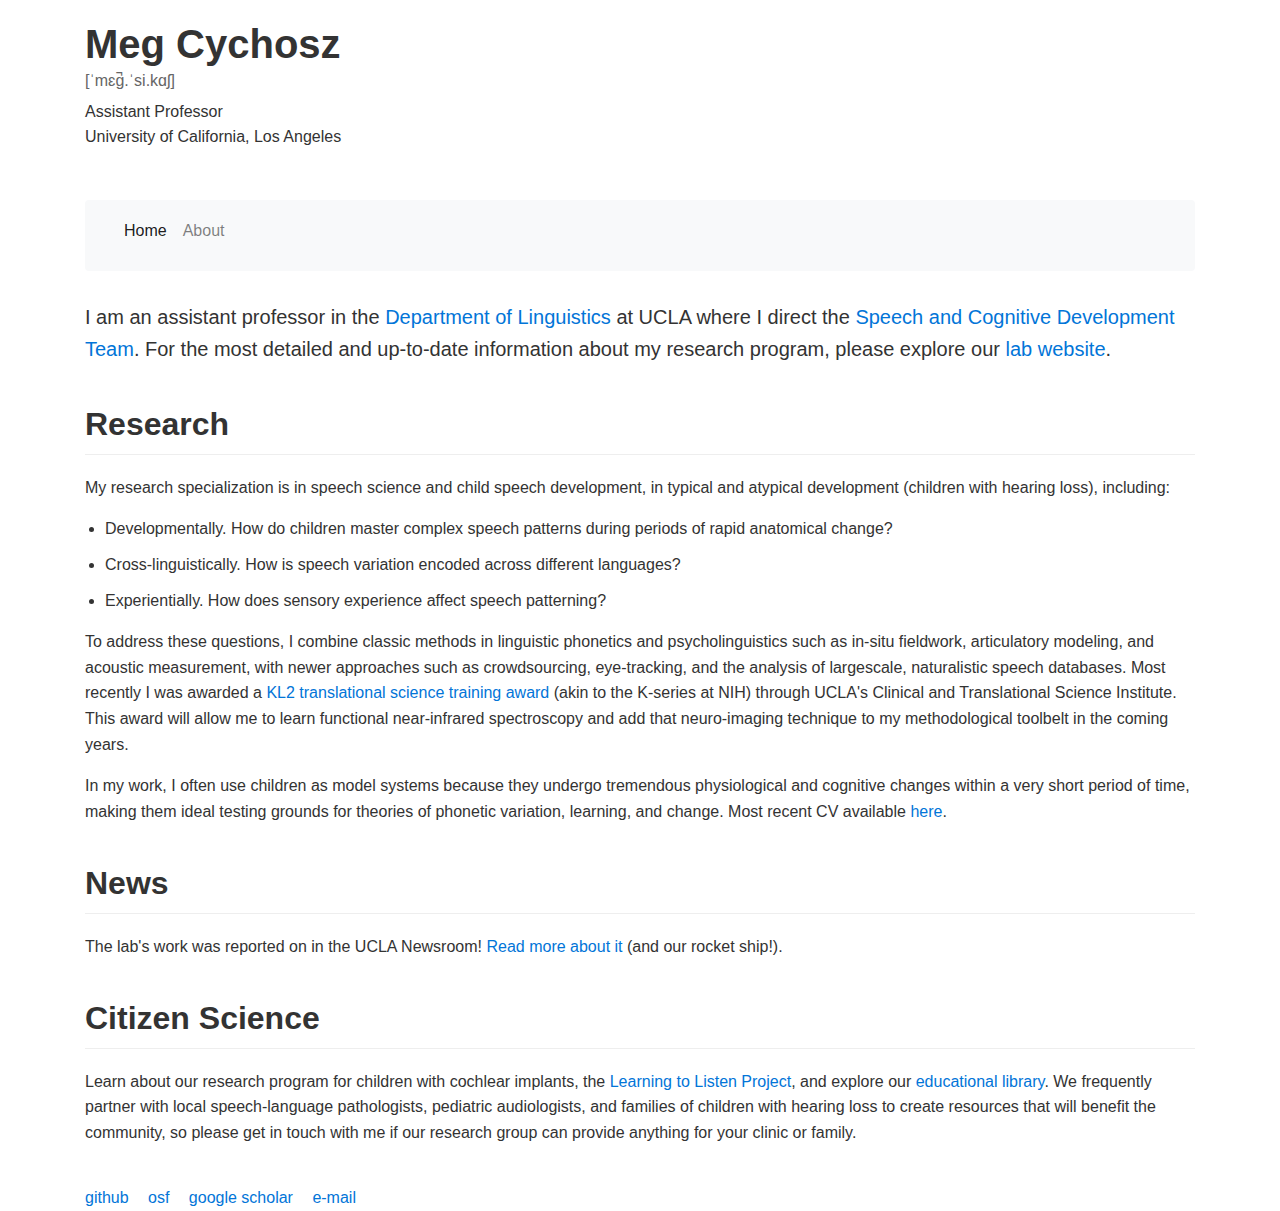
<file: index.html>
<!DOCTYPE html>
<html lang="en">
<head>
    <meta charset="UTF-8">
    <meta name="viewport" content="width=device-width, initial-scale=1.0">
    <title>Meg Cychosz | UCLA Linguistics</title>
    <meta name="description" content="Personal website of Meg Cychosz, Assistant Professor at UCLA specializing in speech science and speech development.">
    <link rel="icon" href="favicon.ico" type="image/x-icon">
    
    <!-- Bootstrap CSS only -->
    <link rel="stylesheet" href="css/bootstrap.css">
    
    <!-- Custom styles -->
    <style>
        body {
            font-family: 'Helvetica Neue', Arial, sans-serif;
            line-height: 1.6;
            color: #333;
            padding-top: 20px;
        }
        
        .site-header {
            margin-bottom: 30px;
        }
        
        .site-title {
            font-size: 2.5rem;
            font-weight: 700;
            margin-bottom: 0;
        }
        
        .site-subtitle {
            color: #666;
            margin-bottom: 5px;
        }
        
        .site-institution {
            margin-bottom: 20px;
        }
        
        .navbar {
            margin-bottom: 30px;
            background-color: #f8f9fa;
            border-radius: 4px;
        }
        
        .navbar-nav .nav-link {
            color: #333;
            font-weight: 500;
            padding: 10px 15px;
        }
        
        .navbar-nav .nav-link:hover,
        .navbar-nav .nav-link:focus {
            color: #0275d8;
        }
        
        h2 {
            margin-top: 40px;
            margin-bottom: 20px;
            font-weight: 600;
            border-bottom: 1px solid #eee;
            padding-bottom: 10px;
        }
        
        a {
            color: #0275d8;
            text-decoration: none;
        }
        
        a:hover, a:focus {
            color: #014c8c;
            text-decoration: underline;
        }
        
        .social-links {
            margin-top: 40px;
        }
        
        .social-links a {
            margin-right: 15px;
        }
        
        ul {
            padding-left: 20px;
        }
        
        li {
            margin-bottom: 10px;
        }

        @media (max-width: 768px) {
            .site-title {
                font-size: 2rem;
            }
        }
    </style>
</head>
<body>
    <div class="container">
        <!-- Header -->
        <header class="site-header">
            <div class="row">
                <div class="col-md-12">
                    <h1 class="site-title">Meg Cychosz</h1>
                    <p class="site-subtitle">[ˈmɛg̚.ˈsi.kɑʃ]</p>
                    <p class="site-institution">
                        Assistant Professor<br>
                        University of California, Los Angeles
                    </p>
                </div>
            </div>
        </header>
        
        <!-- Navigation -->
        <nav class="navbar navbar-expand-lg navbar-light">
            <div class="container-fluid">
                <button class="navbar-toggler" type="button" data-bs-toggle="collapse" data-bs-target="#navbarNav" aria-controls="navbarNav" aria-expanded="false" aria-label="Toggle navigation">
                    <span class="navbar-toggler-icon"></span>
                </button>
                <div class="collapse navbar-collapse" id="navbarNav">
                    <ul class="navbar-nav">
                        <li class="nav-item">
                            <a class="nav-link active" href="index.html">Home</a>
                        </li>
                        <li class="nav-item">
                            <a class="nav-link" href="About.html">About</a>
                        </li>
                    </ul>
                </div>
            </div>
        </nav>
        
        <!-- Main Content -->
        <main>
            <div class="row">
                <div class="col-md-12">
                    <p class="lead">
                        I am an assistant professor in the <a href="https://linguistics.ucla.edu">Department of Linguistics</a> at UCLA where I direct the <a href="https://spog.ucla.edu">Speech and Cognitive Development Team</a>. For the most detailed and up-to-date information about my research program, please explore our <a href="https://spog.ucla.edu">lab website</a>.
                    </p>
                    
                    <h2>Research</h2>
                    <p>
                        My research specialization is in speech science and child speech development, in typical and atypical development (children with hearing loss), including:
                    </p>
                    <ul>
                        <li>Developmentally. How do children master complex speech patterns during periods of rapid anatomical change?</li>
                        <li>Cross-linguistically. How is speech variation encoded across different languages?</li>
                        <li>Experientially. How does sensory experience affect speech patterning?</li>
                    </ul>
                    
                    <p>
                        To address these questions, I combine classic methods in linguistic phonetics and psycholinguistics such as in-situ fieldwork, articulatory modeling, and acoustic measurement, with newer approaches such as crowdsourcing, eye-tracking, and the analysis of largescale, naturalistic speech databases. Most recently I was awarded a <a href="https://ctsi.ucla.edu/education-and-training/junior-faculty-programs/kl2-translational-science-scholars-program">KL2 translational science training award</a> (akin to the K-series at NIH) through UCLA's Clinical and Translational Science Institute. This award will allow me to learn functional near-infrared spectroscopy and add that neuro-imaging technique to my methodological toolbelt in the coming years.
                    </p>
                    
                    <p>
                        In my work, I often use children as model systems because they undergo tremendous physiological and cognitive changes within a very short period of time, making them ideal testing grounds for theories of phonetic variation, learning, and change. Most recent CV available <a href="april_2025.pdf" target="_blank">here</a>.
                    </p>
                    
                    <h2>News</h2>
                    <p>
                        The lab's work was reported on in the UCLA Newsroom! <a href="https://newsroom.ucla.edu/stories/meg-cychosz-expanding-universe-of-language-development-research">Read more about it</a> (and our rocket ship!).
                    </p>
                    
                    <h2>Citizen Science</h2>
                    <p>
                        Learn about our research program for children with cochlear implants, the <a href="https://spog.ucla.edu/about-our-study/">Learning to Listen Project</a>, and explore our <a href="https://spog.ucla.edu/educational-library/">educational library</a>. We frequently partner with local speech-language pathologists, pediatric audiologists, and families of children with hearing loss to create resources that will benefit the community, so please get in touch with me if our research group can provide anything for your clinic or family.
                    </p>
                    
                    <div class="social-links">
                        <a href="https://github.com/megseekosh">github</a>
                        <a href="https://osf.io/profile/">osf</a>
                        <a href="https://scholar.google.com/citations?user=fEg96LUAAAAJ&hl=en">google scholar</a>
                        <a href="mailto:mcychosz4@ucla.edu">e-mail</a>
                    </div>
                </div>
            </div>
        </main>
    </div>
    
    <!-- Bootstrap JS Bundle with Popper -->
    <script src="js/jquery-3.2.1.min.js"></script>
    <script src="js/bootstrap.min.js"></script>
</body>
</html>
</file>
